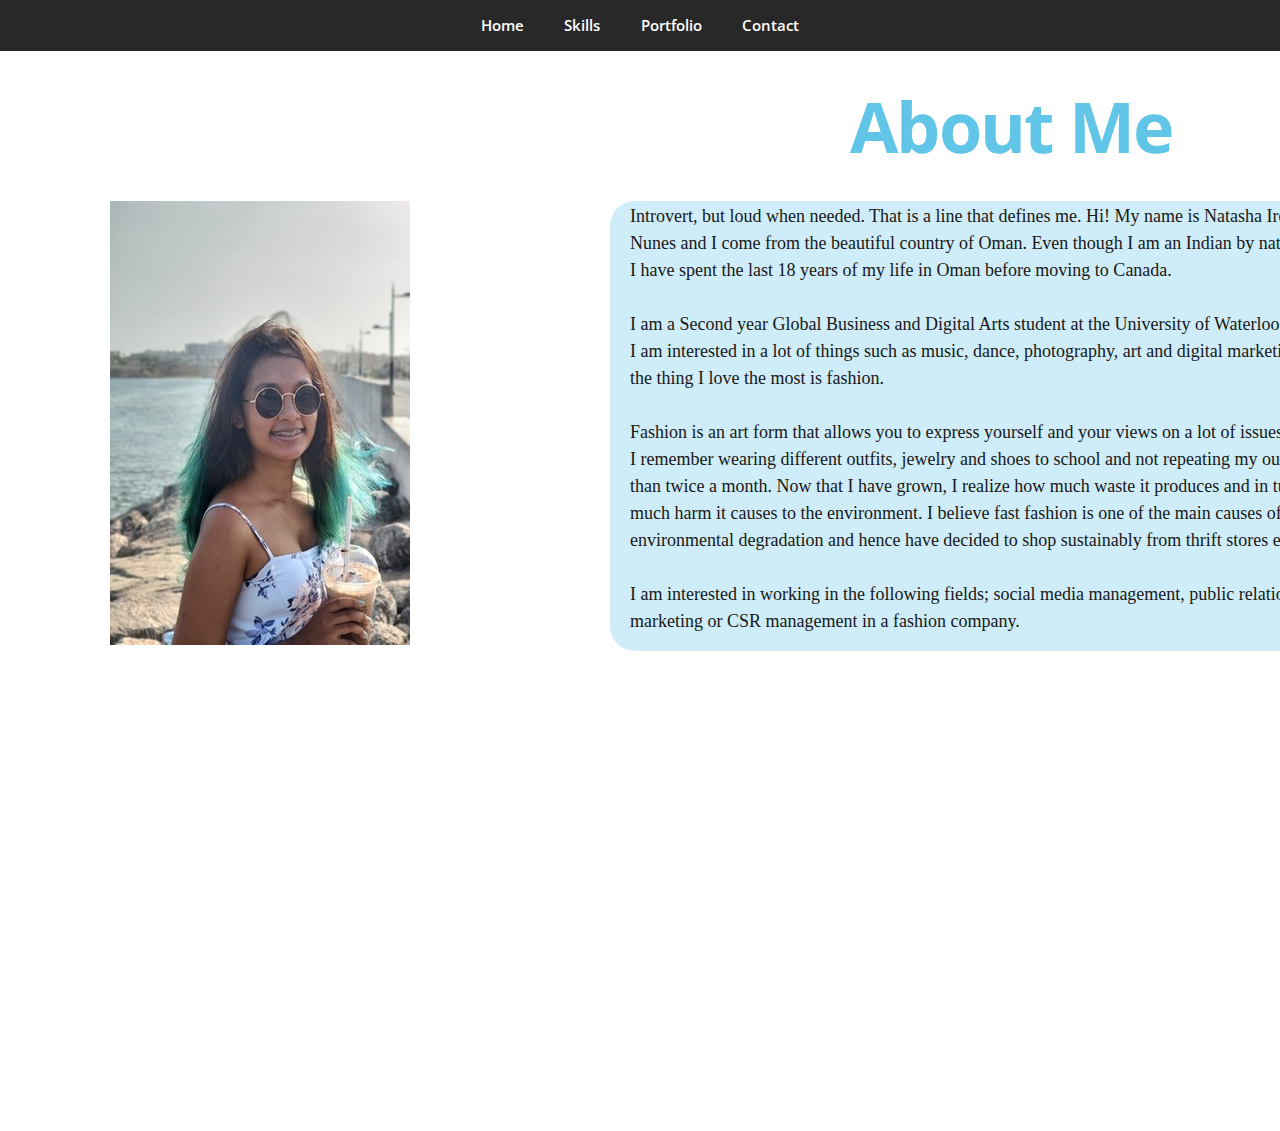
<file: about.html>
<!DOCTYPE HTML>
<html>
	<head>
		<title> ABOUT ME</title>
		<meta charset="utf-8" />
		<meta name="viewport" content="width=device-width, initial-scale=1, user-scalable=no" />
		<link rel="stylesheet" href="assets/css/main.css" />
	</head>
	<body class="is-preload">

		<!-- Nav -->
			<nav id="nav">
				<ul class="container">
					<li><a href="index.html">Home</a></li>
                    <li><a href="index.html#work">Skills</a></li>
					<li><a href="index.html#portfolio">Portfolio</a></li>
					<li><a href="index.html#contact">Contact</a></li>
				</ul>
			</nav>
        
        <!-- About me -->
        <section class="about" id="about">
            <div class="box1">
            </div>
            <div class="about-image">
                <img src="images/about me.jpg">
            </div>
            <div class="about-text">
                <h1>About Me</h1>
                <p>Introvert, but loud when needed. That is a line that defines me. 
                    Hi! My name is Natasha Irene <br> Nunes and I come from the beautiful country of Oman. 
                    Even though I am an Indian by nationality, <br> I have spent the last 18 years of my life in Oman before moving to Canada. </br>
                    <br>I am a Second year Global Business and Digital Arts student at the University of Waterloo.</br>
                    I am interested in a lot of things such as music, dance, photography, art and digital marketing but <br>
                    the thing I love the most is fashion. </br>
                    <br>Fashion is an art form that allows you to express yourself and your views on a lot of issues. </br>
                    I remember wearing different outfits, jewelry and shoes to school and not repeating my outfits more <br> than twice a month. Now that I have grown, 
                    I realize how much waste it produces and in turn how <br>much harm it causes to the environment. 
                    I believe fast fashion is one of the main causes of <br> environmental  degradation and hence have decided to shop sustainably from thrift stores etc. </br>
                    <br> I am interested in working in the following fields; social media management, public relations, digital <br> marketing or CSR management in a fashion company. </br>
                    </p>
            </div>
        </section>
        </body>
        </html>
</file>
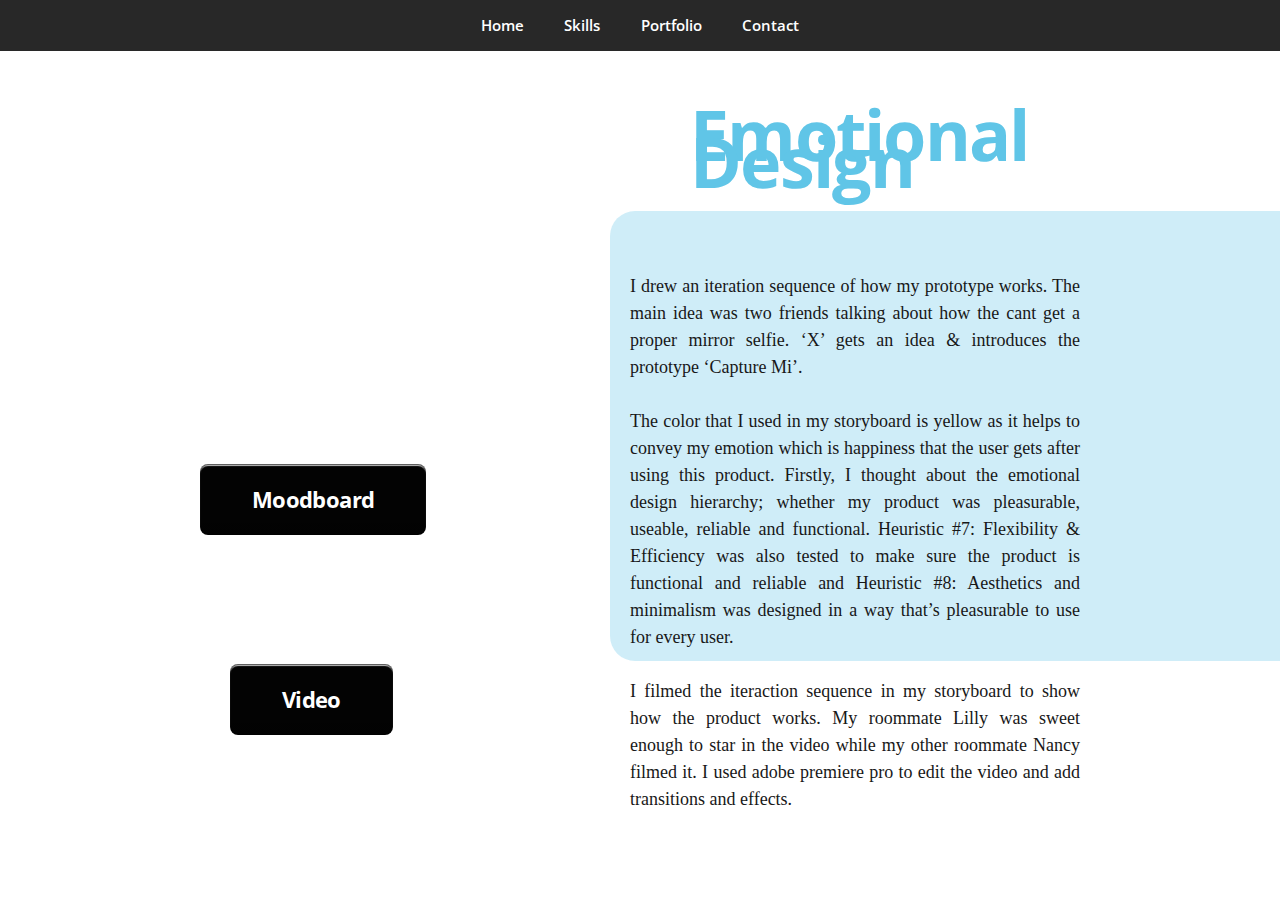
<file: emotional.html>
<!DOCTYPE HTML>
<html>
	<head>
		<title>EMOTIONAL DESIGN</title>
		<meta charset="utf-8" />
		<meta name="viewport" content="width=device-width, initial-scale=1, user-scalable=no" />
		<link rel="stylesheet" href="assets/css/main.css" />
	</head>
	<body class="is-preload">

		<!-- Nav -->
			<nav id="nav">
				<ul class="container">
					<li><a href="index.html">Home</a></li>
                    <li><a href="index.html#work">Skills</a></li>
					<li><a href="index.html#portfolio">Portfolio</a></li>
					<li><a href="index.html#contact">Contact</a></li>
				</ul>
			</nav>
			<!-- Project3 -->
			<section class="pro3" id="pro3">
				<div class="box5" id="">
				</div>
				<div class="pro3-text">
					<h1>Emotional Design</h1>
					<p> I drew an iteration sequence of how my prototype works. 
						The main idea was two friends talking about how the cant get a proper mirror selfie.
						‘X’ gets an idea & introduces the prototype ‘Capture Mi’. <br></br>
						The color that I used in my storyboard is yellow as it helps to convey my emotion which is happiness that the user gets after using this product.
						Firstly, I thought about the emotional design hierarchy; whether my product was pleasurable, useable, reliable and functional. Heuristic #7: Flexibility & Efficiency was also tested to make sure the product is functional and reliable and Heuristic #8: Aesthetics and minimalism was designed in a way that’s pleasurable to use for every user.<br></br>
						I filmed the iteraction sequence in my storyboard to show how the product works. My roommate Lilly was sweet enough to star in the video while my other roommate Nancy filmed it. I used adobe premiere pro to edit the video and add transitions and effects.
					</p>
				</div>
				<div class="moodboard3">
					<a href="https://drive.google.com/file/d/15bZtGPSD_4U-GrWsQkQldYpfPWrpKlWG/view?usp=sharing" target="_blank" class="button large scrolly"> Moodboard</a>
				</div>
				<div class="emodesign">
					<a href="https://drive.google.com/file/d/1Vj7OJ5veUVi6CIuK4McryILNNSL52U6C/view?usp=sharing" target="_blank" class="button large scrolly"> Video</a>
				</div>
			</section>
    </body>
    </html>
</file>
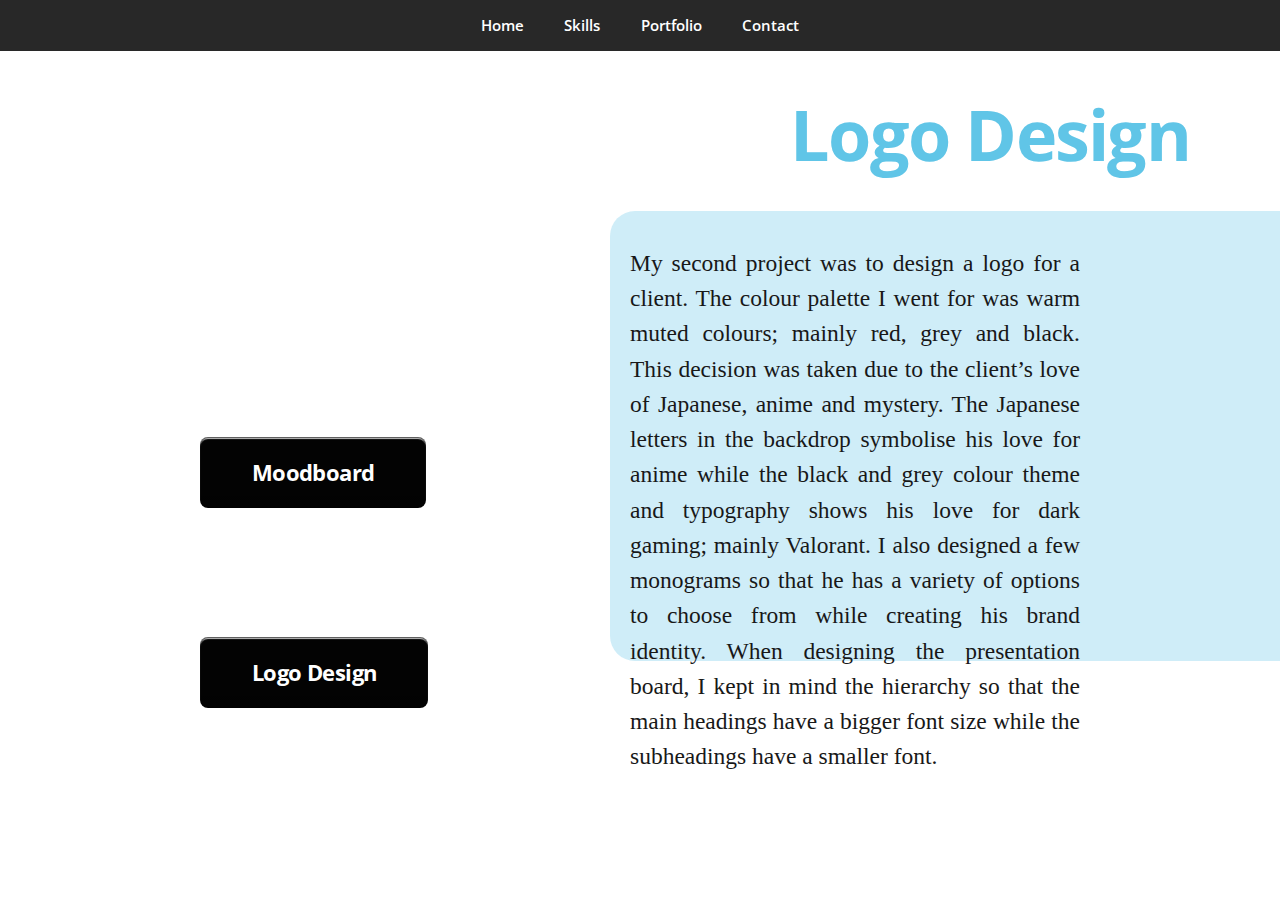
<file: logo.html>
<!DOCTYPE HTML>
<html>
	<head>
		<title>LOGO DESIGN</title>
		<meta charset="utf-8" />
		<meta name="viewport" content="width=device-width, initial-scale=1, user-scalable=no" />
		<link rel="stylesheet" href="assets/css/main.css" />
	</head>
	<body class="is-preload">

		<!-- Nav -->
			<nav id="nav">
				<ul class="container">
					<li><a href="index.html">Home</a></li>
                    <li><a href="index.html#work">Skills</a></li>
					<li><a href="index.html#portfolio">Portfolio</a></li>
					<li><a href="index.html#contact">Contact</a></li>
				</ul>
			</nav>
			<!-- Project2 -->
			<section class="pro2" id="pro2">
				<div class="box7" id="">
				</div>
				<div class="pro2-text">
					<h1>Logo Design</h1>
					<p> My second project was to design a logo for a client. 
						The colour palette I went for was warm muted colours; mainly red, grey and black. 
						This decision was taken due to the client’s love of Japanese, anime and mystery. 
						The Japanese letters in the backdrop symbolise his love for anime while the black and grey colour theme and typography shows his love for dark gaming; mainly Valorant.
						I also designed a few monograms so that he has a variety of options to choose from while creating his brand identity.
						When designing the presentation board, I kept in mind the hierarchy so that the main headings have a bigger font size while the subheadings have a smaller font.
					</p>
				</div>
				<div class="moodboard2">
					<a href="https://drive.google.com/file/d/1ARMjiIegFJZiSpWWRlSWRCTzwPkGQEBN/view?usp=sharing" target="_blank" class="button large scrolly"> Moodboard</a>
				</div>
				<div class="logodesign">
					<a href="https://drive.google.com/file/d/1pPI3tJobRxUKJvWvT_ncu_CqSLCETvj7/view?usp=sharing" target="_blank" class="button large scrolly"> Logo Design</a>
				</div>
			</section>
    </body>
    </html>
</file>
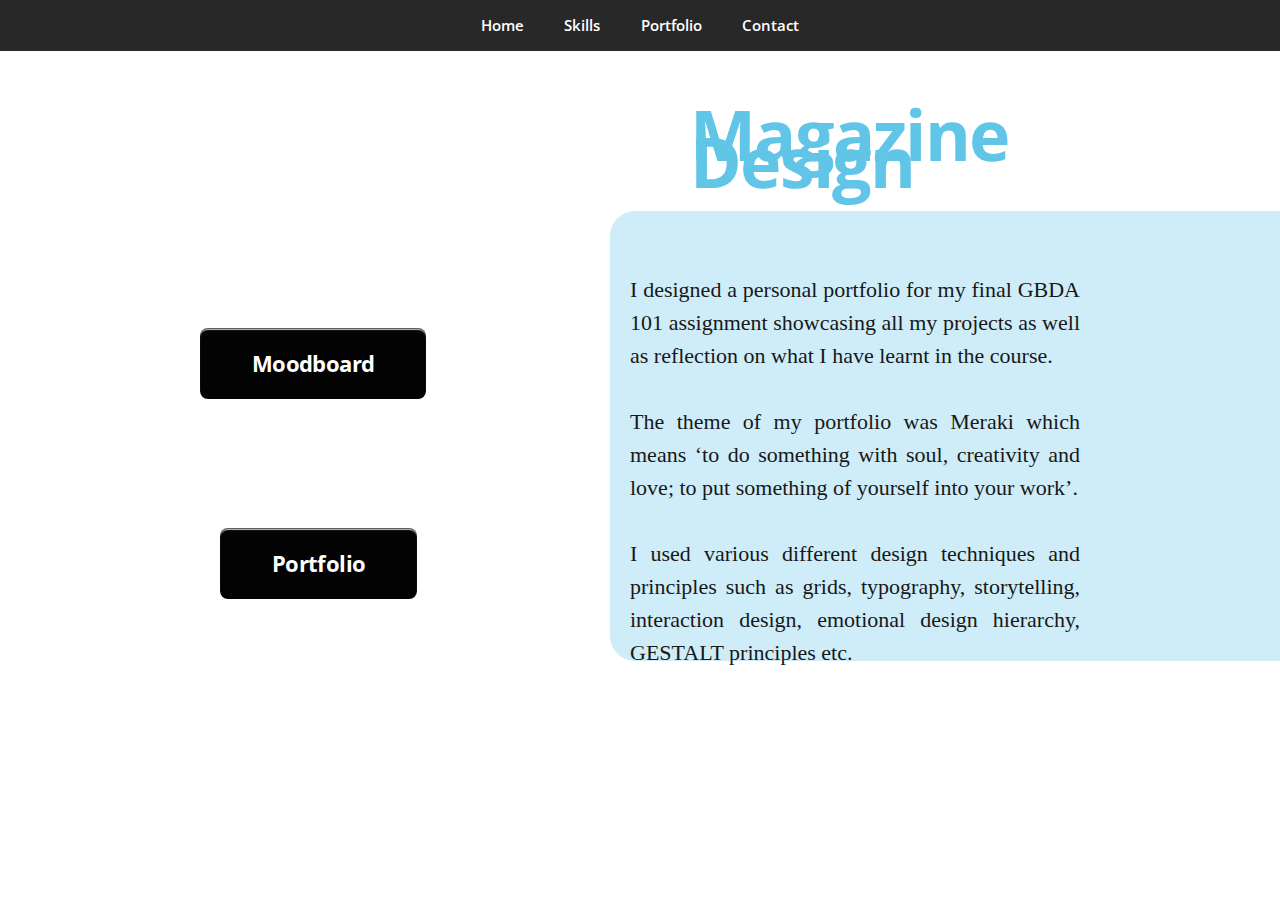
<file: magazine.html>
<!DOCTYPE HTML>
<html>
	<head>
		<title>PORTFOLIO MAGAZINE</title>
		<meta charset="utf-8" />
		<meta name="viewport" content="width=device-width, initial-scale=1, user-scalable=no" />
		<link rel="stylesheet" href="assets/css/main.css" />
	</head>
	<body class="is-preload">

		<!-- Nav -->
			<nav id="nav">
				<ul class="container">
					<li><a href="index.html">Home</a></li>
                    <li><a href="index.html#work">Skills</a></li>
					<li><a href="index.html#portfolio">Portfolio</a></li>
					<li><a href="index.html#contact">Contact</a></li>
				</ul>
			</nav>
			<!-- Project4 -->
			<section class="pro4" id="pro4">
				<div class="box8" id="">
				</div>
				<div class="pro4-text">
					<h1> Magazine Design</h1>
					<p> I designed a personal portfolio for my final GBDA 101 assignment showcasing all my projects as well as reflection on what I have learnt in the course.
						<br></br>The theme of my portfolio was Meraki which means ‘to do something with soul, creativity and love; to put something of yourself into your work’.
						<br></br>I used various different design techniques and principles such as grids, typography, storytelling, interaction design, emotional design hierarchy, GESTALT principles etc.	
					</p>
				</div>
				<div class="moodboard4">
					<a href="https://drive.google.com/file/d/1GkmdWm6Xp5YCD9_0N7ZnNej-kCocHHdU/view?usp=sharing" target="_blank" class="button large scrolly"> Moodboard</a>
				</div>
				<div class="mag">
					<a href="https://drive.google.com/file/d/1S8YzqSBNFKqy4nd1t5fwcSOH3p4EG7Ze/view?usp=sharing" target="_blank" class="button large scrolly">Portfolio</a>
				</div>
			</section>
    </body>
</html>
</file>
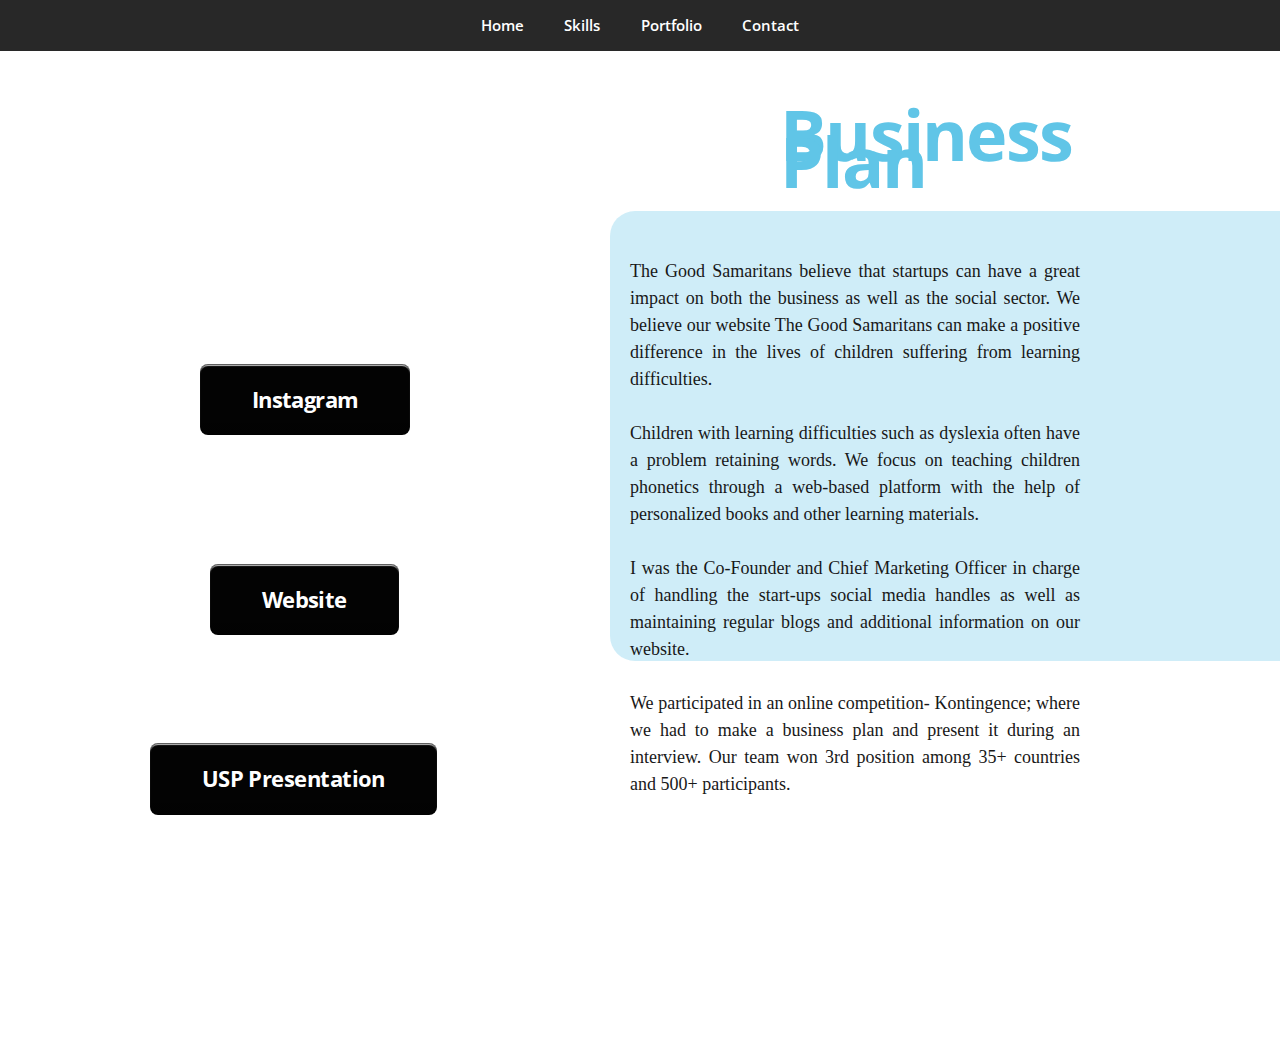
<file: plan.html>
<!DOCTYPE HTML>
<html>
	<head>
		<title>BUSINESS PLAN</title>
		<meta charset="utf-8" />
		<meta name="viewport" content="width=device-width, initial-scale=1, user-scalable=no" />
		<link rel="stylesheet" href="assets/css/main.css" />
	</head>
	<body class="is-preload">

		<!-- Nav -->
			<nav id="nav">
				<ul class="container">
					<li><a href="index.html">Home</a></li>
                    <li><a href="index.html#work">Skills</a></li>
					<li><a href="index.html#portfolio">Portfolio</a></li>
					<li><a href="index.html#contact">Contact</a></li>
				</ul>
			</nav>
			<!-- Project5 -->
			<section class="pro5" id="pro5">
				<div class="box9" id="">
				</div>
				<div class="pro5-text">
					<h1> Business Plan</h1>
					<p>The Good Samaritans believe that startups can have a great impact on both the business as well as the social sector. We believe our website The Good Samaritans can make a positive difference in the lives of children suffering from learning difficulties.<br></br>
						 Children with learning difficulties such as dyslexia often have a problem retaining words. We focus on teaching children phonetics through a web-based platform with the help of personalized books and other learning materials.<br></br>
						I was the Co-Founder and Chief Marketing Officer in charge of handling the start-ups social media handles as well as maintaining regular blogs and additional information on our website. <br></br>
						We participated in an online competition- Kontingence; where we had to make a business plan and present it during an interview. Our team won 3rd position among 35+ countries and 500+ participants.
					</p>
				</div>
				<div class="insta">
					<a href="https://instagram.com/_thegoodsamaritans_?igshid=YmMyMTA2M2Y=" target="_blank" class="button large scrolly"> Instagram</a>
				</div>
				<div class="wix">
					<a href="https://theegoodsamaritans.wixsite.com/mytgs" target="_blank" class="button large scrolly">Website</a>
				</div>
				<div class="usp">
					<a href="https://docs.google.com/presentation/d/1QiXbif_J8BQQcg--llf0Sf9pjDX5JzSQ/edit?usp=sharing&ouid=113895379632046399639&rtpof=true&sd=true" target="_blank" class="button large scrolly"> USP Presentation </a>
				</div>
			</section>
    </body>
</html>
</file>
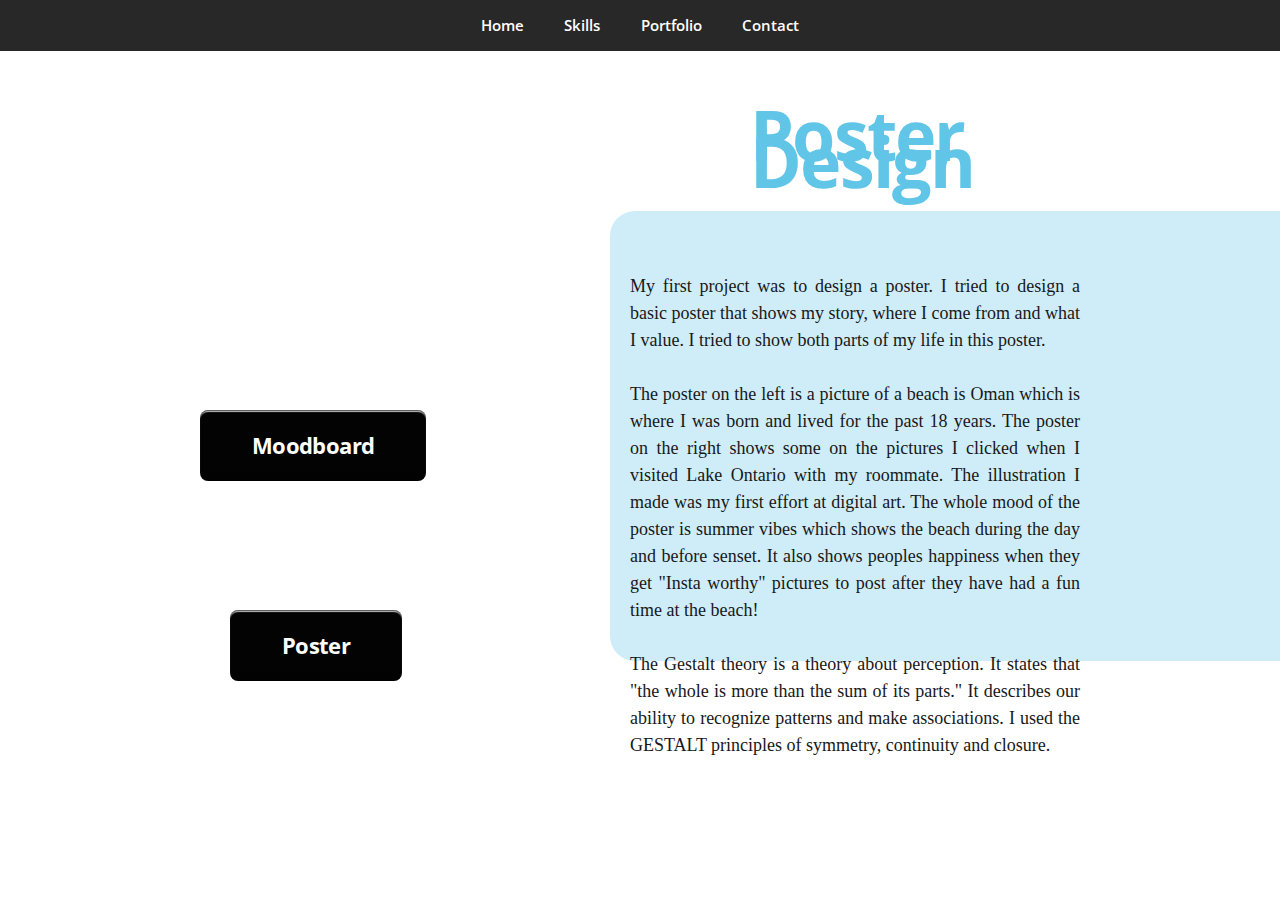
<file: poster.html>
<!DOCTYPE HTML>
<html>
	<head>
		<title>POSTER DESIGN</title>
		<meta charset="utf-8" />
		<meta name="viewport" content="width=device-width, initial-scale=1, user-scalable=no" />
		<link rel="stylesheet" href="assets/css/main.css" />
	</head>
	<body class="is-preload">

		<!-- Nav -->
			<nav id="nav">
				<ul class="container">
					<li><a href="index.html">Home</a></li>
                    <li><a href="index.html#work">Skills</a></li>
					<li><a href="index.html#portfolio">Portfolio</a></li>
					<li><a href="index.html#contact">Contact</a></li>
				</ul>
			</nav>
            <!-- Project1 -->
        <section class="pro1" id="pro1">
            <div class="box6" id="">
            </div>
            <div class="pro1-text">
                <h1>Poster Design</h1>
                <p> My first project was to design a poster. I tried to design a basic poster that shows my story,
                    where I come from and what I value. I tried to show both parts of my life in this poster. <br></br>
                    The poster on the left is a picture of a beach is Oman which is where I was born and lived for the past 18 years. 
                    The poster on the right shows some on the pictures I clicked when I visited Lake Ontario with my roommate.
                    The illustration I made was my first effort at digital art. 
                    The whole mood of the poster is summer vibes which shows the beach during the day and before senset. 
                    It also shows peoples happiness when they get "Insta worthy" pictures to post after they have had a fun time at the beach! <br></br>
                    The Gestalt theory is a theory about perception. It states that "the whole is more than the sum of its parts."
                    It describes our ability to recognize patterns and make associations. I used the
                    GESTALT principles of symmetry, continuity and closure.
                </p>
            </div>
            <div class="moodboard1">
                <a href="https://drive.google.com/file/d/15TbqRAgZpBWF_n6-PJEyt2Z_yE6TJ81D/view?usp=sharing" target="_blank" class="button large scrolly"> Moodboard</a>
            </div>
            <div class="posterdesign">
                <a href="https://drive.google.com/file/d/1M7kC1ffpNWmWUkSq2Dt8XcfcXmPkm4WU/view?usp=sharing" target="_blank" class="button large scrolly"> Poster</a>
            </div>
        </section>
    </body>
</html>
</file>
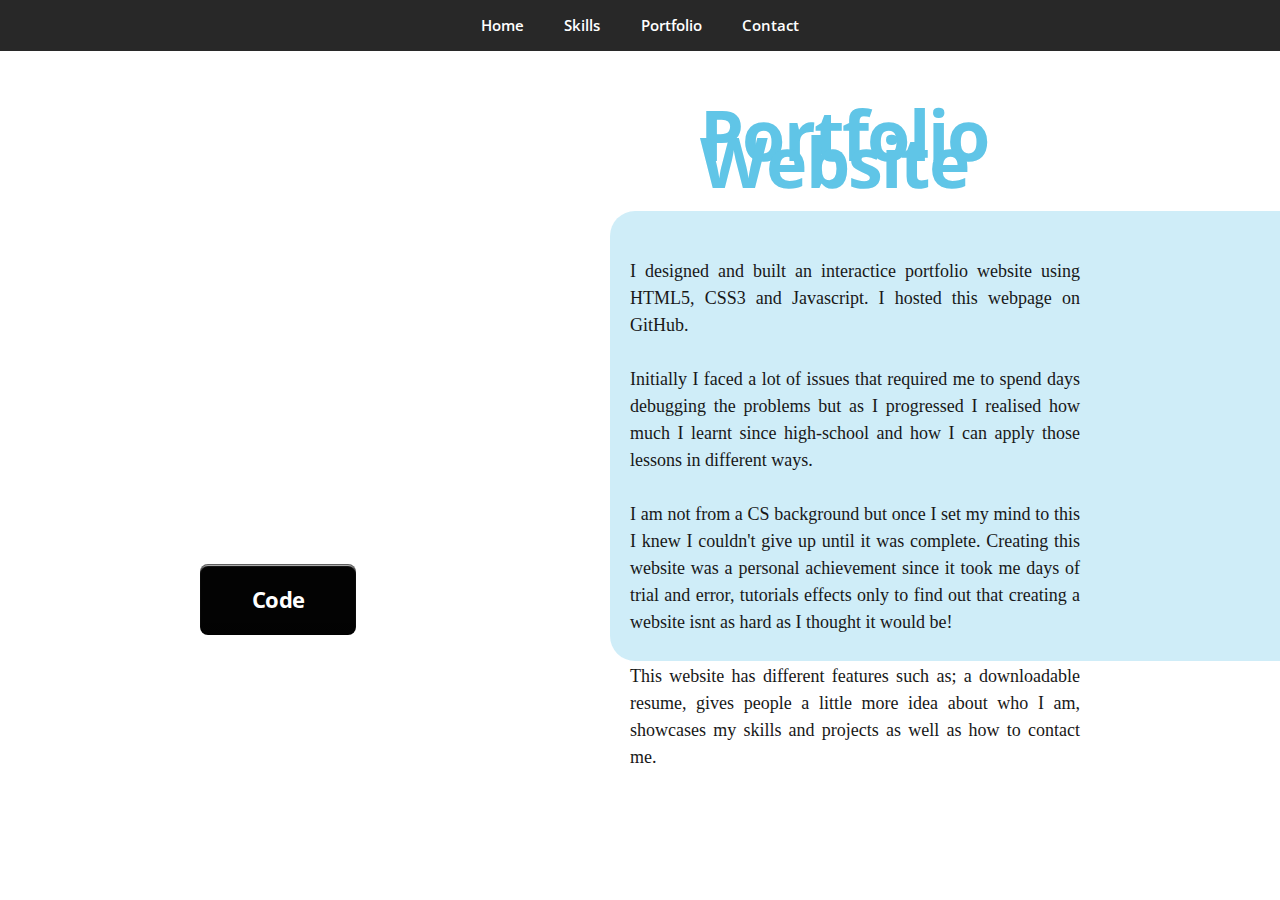
<file: web.html>
<!DOCTYPE HTML>
<html>
	<head>
		<title>PORTFOLIO WEBSITE</title>
		<meta charset="utf-8" />
		<meta name="viewport" content="width=device-width, initial-scale=1, user-scalable=no" />
		<link rel="stylesheet" href="assets/css/main.css" />
	</head>
	<body class="is-preload">

		<!-- Nav -->
			<nav id="nav">
				<ul class="container">
					<li><a href="index.html">Home</a></li>
                    <li><a href="index.html#work">Skills</a></li>
					<li><a href="index.html#portfolio">Portfolio</a></li>
					<li><a href="index.html#contact">Contact</a></li>
				</ul>
			</nav>
			<!-- Project4 -->
			<section class="pro6" id="pro6">
				<div class="box10" id="">
				</div>
				<div class="pro6-text">
					<h1> Portfolio Website</h1>
					<p> I designed and built an interactice portfolio website using HTML5, CSS3 and Javascript.
						I hosted this webpage on GitHub.	<br></br>
						Initially I faced a lot of issues that required me to spend days debugging the problems but as I progressed
						I realised how much I learnt since high-school and how I can apply those lessons in different ways.<br></br>
						I am not from a CS background but once I set my mind to this I knew I couldn't give up until it was complete.
						Creating this website was a personal achievement since it took me days of trial and error, tutorials effects
						only to find out that creating a website isnt as hard as I thought it would be!<br></br>
						This website has different features such as; a downloadable resume, gives people a little more idea about who I am, 
						showcases my skills and projects as well as how to contact me.<br></br>

					</p>
				</div>
				<div class="code">
					<a href="https://github.com/ninunes/portfolio-website" target="_blank" class="button large scrolly"> Code</a>
				</div>
			</section>
    </body>
</html>
</file>
<file: assets/css/main.css>
@import url("https://fonts.googleapis.com/css?family=Open+Sans:300,300italic,600,600italic,700");
@import url("fontawesome-all.min.css");

/*
	Miniport by HTML5 UP
	html5up.net | @ajlkn
	Free for personal and commercial use under the CCA 3.0 license (html5up.net/license)
*/

html, body, div, span, applet, object,
iframe, h1, h2, h3, h4, h5, h6, p, blockquote,
pre, a, abbr, acronym, address, big, cite,
code, del, dfn, em, img, ins, kbd, q, s, samp,
small, strike, strong, sub, sup, tt, var, b,
u, i, center, dl, dt, dd, ol, ul, li, fieldset,
form, label, legend, table, caption, tbody,
tfoot, thead, tr, th, td, article, aside,
canvas, details, embed, figure, figcaption,
footer, header, hgroup, menu, nav, output, ruby,
section, summary, time, mark, audio, video {
	margin: 0;
	padding: 0;
	border: 0;
	font-size: 100%;
	font: inherit;
	vertical-align: baseline;
}

article, aside, details, figcaption, figure,
footer, header, hgroup, menu, nav, section {
	display: block;

}

body {
	line-height: 1;
}

ol, ul {
	list-style: none;
}

blockquote, q {
	quotes: none;
}

	blockquote:before, blockquote:after, q:before, q:after {
		content: '';
		content: none;
	}

table {
	border-collapse: collapse;
	border-spacing: 0;
}

body {
	-webkit-text-size-adjust: none;
}

mark {
	background-color: transparent;
	color: inherit;
}

input::-moz-focus-inner {
	border: 0;
	padding: 0;
}

input, select, textarea {
	-moz-appearance: none;
	-webkit-appearance: none;
	-ms-appearance: none;
	appearance: none;
}

/* Basic */

	html {
		box-sizing: border-box;
	}

	*, *:before, *:after {
		box-sizing: inherit;
	}

	body {
		padding-top: 3.5em;
	}

		/*body.is-preload *, body.is-preload *:before, body.is-preload *:after {
			-moz-animation: none !important;
			-webkit-animation: none !important;
			-ms-animation: none !important;
			animation: none !important;
			-moz-transition: none !important;
			-webkit-transition: none !important;
			-ms-transition: none !important;
			transition: none !important;
		}*/

	body, input, textarea, select {
		font-family: 'Open Sans', sans-serif;
		line-height: 1.85em;
		color: #888;
		font-weight: 300;
		font-size: 13pt;
	}

	a {
		-moz-transition: color .2s ease-in-out;
		-webkit-transition: color .2s ease-in-out;
		-ms-transition: color .2s ease-in-out;
		transition: color .2s ease-in-out;
		color: rgb(96, 197, 231);
		text-decoration: underline;
	}

		a:hover {
			color: rgb(96, 197, 231) !important;
		}

		a img {
			border: 0;
		}

	b, strong {
		font-weight: 600;
		color: rgb(96, 197, 231);
	}

	i, em {
		font-style: italic;
	}

	sub {
		position: relative;
		top: 0.5em;
		font-size: 0.8em;
	}

	sup {
		position: relative;
		top: -0.5em;
		font-size: 0.8em;
	}

	blockquote {
		border-left: solid 0.75em rgb(255, 253, 253);
		padding: 1em 0 1em 1.5em;
		font-style: italic;
	}

	h1, h2, h3, h4, h5, h6 {
		color: #3e3e3e;
		margin: 0 0 0.75em 0;
	}

	h1 a, h2 a, h3 a, h4 a, h5 a, h6 a {
		text-decoration: none;
		color: inherit;
	}

	h2, h3, h4, h5, h6 {
		font-weight: 700;
	}

	h1 {
		font-size: 3.25em;
		letter-spacing: -0.025em;
		font-weight: 300;
	}

		h1 strong {
			font-weight: 700;
		}

	h2 {
		font-size: 2em;
		letter-spacing: -0.015em;
	}

	h3 {
		font-size: 1.5em;
		letter-spacing: -0.015em;
	}

	em, i {
		font-style: italic;
	}

	br.clear {
		clear: both;
	}

	hr {
		border: 0;
		border-top: solid 1px #444;
		border-top-color: rgba(0, 0, 0, 0.35);
		box-shadow: 0px 1px 0px 0px rgba(255, 255, 255, 0.1);
		height: 1px;
		margin: 3em 0;
	}

	p, ul, ol, dl, table {
		margin-bottom: 2em;
	}

	header {
		margin: 0 0 3em 0;
	}

		header > p {
			font-size: 1.25em;
			margin: 0;
		}

	footer {
		margin: 3em 0 0 0;
	}

		footer > p {
			font-size: 1.25em;
		}

/* Container */

	.container {
		margin: 0 auto;
		max-width: calc(100% - 50px);
		width: 1200px;
	}

	.container.medium {
			width: 900px;
		}

		@media screen and (max-width: 1680px) {

			.container {
				width: 1200px;
			}

				.container.medium {
					width: 900px;
				}

		}

		@media screen and (max-width: 1280px) {

			.container {
				width: 960px;
			}

				.container.medium {
					width: 720px;
				}

		}

		@media screen and (max-width: 980px) {

			.container {
				width: 100%;
			}

				.container.medium {
					width: 75%;
				}

		}

		@media screen and (max-width: 736px) {

			.container {
				width: 100%;
				max-width: calc(100% - 30px);
			}

				.container.medium {
					width: 100%;
				}

		}

/* Row */

	.row {
		display: flex;
		flex-wrap: wrap;
		box-sizing: border-box;
		align-items: stretch;
	}

		.row > * {
			box-sizing: border-box;
		}

		.row.gtr-uniform > * > :last-child {
			margin-bottom: 0;
		}

		.row.aln-left {
			justify-content: flex-start;
		}

		.row.aln-center {
			justify-content: center;
		}

		.row.aln-right {
			justify-content: flex-end;
		}

		.row.aln-top {
			align-items: flex-start;
		}

		.row.aln-middle {
			align-items: center;
		}

		.row.aln-bottom {
			align-items: flex-end;
		}

		.row > .imp {
			order: -1;
		}

		.row > .col-1 {
			width: 8.33333%;
		}

		.row > .off-1 {
			margin-left: 8.33333%;
		}

		.row > .col-2 {
			width: 16.66667%;
		}

		.row > .off-2 {
			margin-left: 16.66667%;
		}

		.row > .col-3 {
			width: 25%;
		}

		.row > .off-3 {
			margin-left: 25%;
		}

		.row > .col-4 {
			width: 33.33333%;
		}

		.row > .off-4 {
			margin-left: 33.33333%;
		}

		.row > .col-5 {
			width: 41.66667%;
		}

		.row > .off-5 {
			margin-left: 41.66667%;
		}

		.row > .col-6 {
			width: 50%;
		}

		.row > .off-6 {
			margin-left: 50%;
		}

		.row > .col-7 {
			width: 58.33333%;
		}

		.row > .off-7 {
			margin-left: 58.33333%;
		}

		.row > .col-8 {
			width: 66.66667%;
		}

		.row > .off-8 {
			margin-left: 66.66667%;
		}

		.row > .col-9 {
			width: 75%;
		}

		.row > .off-9 {
			margin-left: 75%;
		}

		.row > .col-10 {
			width: 83.33333%;
		}

		.row > .off-10 {
			margin-left: 83.33333%;
		}

		.row > .col-11 {
			width: 91.66667%;
		}

		.row > .off-11 {
			margin-left: 91.66667%;
		}

		.row > .col-12 {
			width: 100%;
		}

		.row > .off-12 {
			margin-left: 100%;
		}

		.row.gtr-0 {
			margin-top: 0px;
			margin-left: 0px;
		}

			.row.gtr-0 > * {
				padding: 0px 0 0 0px;
			}

			.row.gtr-0.gtr-uniform {
				margin-top: 0px;
			}

				.row.gtr-0.gtr-uniform > * {
					padding-top: 0px;
				}

		.row.gtr-25 {
			margin-top: -6.25px;
			margin-left: -6.25px;
		}

			.row.gtr-25 > * {
				padding: 6.25px 0 0 6.25px;
			}

			.row.gtr-25.gtr-uniform {
				margin-top: -6.25px;
			}

				.row.gtr-25.gtr-uniform > * {
					padding-top: 6.25px;
				}

		.row.gtr-50 {
			margin-top: -12.5px;
			margin-left: -12.5px;
		}

			.row.gtr-50 > * {
				padding: 12.5px 0 0 12.5px;
			}

			.row.gtr-50.gtr-uniform {
				margin-top: -12.5px;
			}

				.row.gtr-50.gtr-uniform > * {
					padding-top: 12.5px;
				}

		.row {
			margin-top: -25px;
			margin-left: -25px;
		}

			.row > * {
				padding: 25px 0 0 25px;
			}

			.row.gtr-uniform {
				margin-top: -25px;
			}

				.row.gtr-uniform > * {
					padding-top: 25px;
				}

		.row.gtr-150 {
			margin-top: -37.5px;
			margin-left: -37.5px;
		}

			.row.gtr-150 > * {
				padding: 37.5px 0 0 37.5px;
			}

			.row.gtr-150.gtr-uniform {
				margin-top: -37.5px;
			}

				.row.gtr-150.gtr-uniform > * {
					padding-top: 37.5px;
				}

		.row.gtr-200 {
			margin-top: -50px;
			margin-left: -50px;
		}

			.row.gtr-200 > * {
				padding: 50px 0 0 50px;
			}

			.row.gtr-200.gtr-uniform {
				margin-top: -50px;
			}

				.row.gtr-200.gtr-uniform > * {
					padding-top: 50px;
				}

		@media screen and (max-width: 1680px) {

			.row {
				display: flex;
				flex-wrap: wrap;
				box-sizing: border-box;
				align-items: stretch;
			}

				.row > * {
					box-sizing: border-box;
				}

				.row.gtr-uniform > * > :last-child {
					margin-bottom: 0;
				}

				.row.aln-left {
					justify-content: flex-start;
				}

				.row.aln-center {
					justify-content: center;
				}

				.row.aln-right {
					justify-content: flex-end;
				}

				.row.aln-top {
					align-items: flex-start;
				}

				.row.aln-middle {
					align-items: center;
				}

				.row.aln-bottom {
					align-items: flex-end;
				}

				.row > .imp-xlarge {
					order: -1;
				}

				.row > .col-1-xlarge {
					width: 8.33333%;
				}

				.row > .off-1-xlarge {
					margin-left: 8.33333%;
				}

				.row > .col-2-xlarge {
					width: 16.66667%;
				}

				.row > .off-2-xlarge {
					margin-left: 16.66667%;
				}

				.row > .col-3-xlarge {
					width: 25%;
				}

				.row > .off-3-xlarge {
					margin-left: 25%;
				}

				.row > .col-4-xlarge {
					width: 33.33333%;
				}

				.row > .off-4-xlarge {
					margin-left: 33.33333%;
				}

				.row > .col-5-xlarge {
					width: 41.66667%;
				}

				.row > .off-5-xlarge {
					margin-left: 41.66667%;
				}

				.row > .col-6-xlarge {
					width: 50%;
				}

				.row > .off-6-xlarge {
					margin-left: 50%;
				}

				.row > .col-7-xlarge {
					width: 58.33333%;
				}

				.row > .off-7-xlarge {
					margin-left: 58.33333%;
				}

				.row > .col-8-xlarge {
					width: 66.66667%;
				}

				.row > .off-8-xlarge {
					margin-left: 66.66667%;
				}

				.row > .col-9-xlarge {
					width: 75%;
				}

				.row > .off-9-xlarge {
					margin-left: 75%;
				}

				.row > .col-10-xlarge {
					width: 83.33333%;
				}

				.row > .off-10-xlarge {
					margin-left: 83.33333%;
				}

				.row > .col-11-xlarge {
					width: 91.66667%;
				}

				.row > .off-11-xlarge {
					margin-left: 91.66667%;
				}

				.row > .col-12-xlarge {
					width: 100%;
				}

				.row > .off-12-xlarge {
					margin-left: 100%;
				}

				.row.gtr-0 {
					margin-top: 0px;
					margin-left: 0px;
				}

					.row.gtr-0 > * {
						padding: 0px 0 0 0px;
					}

					.row.gtr-0.gtr-uniform {
						margin-top: 0px;
					}

						.row.gtr-0.gtr-uniform > * {
							padding-top: 0px;
						}

				.row.gtr-25 {
					margin-top: -6.25px;
					margin-left: -6.25px;
				}

					.row.gtr-25 > * {
						padding: 6.25px 0 0 6.25px;
					}

					.row.gtr-25.gtr-uniform {
						margin-top: -6.25px;
					}

						.row.gtr-25.gtr-uniform > * {
							padding-top: 6.25px;
						}

				.row.gtr-50 {
					margin-top: -12.5px;
					margin-left: -12.5px;
				}

					.row.gtr-50 > * {
						padding: 12.5px 0 0 12.5px;
					}

					.row.gtr-50.gtr-uniform {
						margin-top: -12.5px;
					}

						.row.gtr-50.gtr-uniform > * {
							padding-top: 12.5px;
						}

				.row {
					margin-top: -25px;
					margin-left: -25px;
				}

					.row > * {
						padding: 25px 0 0 25px;
					}

					.row.gtr-uniform {
						margin-top: -25px;
					}

						.row.gtr-uniform > * {
							padding-top: 25px;
						}

				.row.gtr-150 {
					margin-top: -37.5px;
					margin-left: -37.5px;
				}

					.row.gtr-150 > * {
						padding: 37.5px 0 0 37.5px;
					}

					.row.gtr-150.gtr-uniform {
						margin-top: -37.5px;
					}

						.row.gtr-150.gtr-uniform > * {
							padding-top: 37.5px;
						}

				.row.gtr-200 {
					margin-top: -50px;
					margin-left: -50px;
				}

					.row.gtr-200 > * {
						padding: 50px 0 0 50px;
					}

					.row.gtr-200.gtr-uniform {
						margin-top: -50px;
					}

						.row.gtr-200.gtr-uniform > * {
							padding-top: 50px;
						}

		}

		@media screen and (max-width: 1280px) {

			.row {
				display: flex;
				flex-wrap: wrap;
				box-sizing: border-box;
				align-items: stretch;
			}

				.row > * {
					box-sizing: border-box;
				}

				.row.gtr-uniform > * > :last-child {
					margin-bottom: 0;
				}

				.row.aln-left {
					justify-content: flex-start;
				}

				.row.aln-center {
					justify-content: center;
				}

				.row.aln-right {
					justify-content: flex-end;
				}

				.row.aln-top {
					align-items: flex-start;
				}

				.row.aln-middle {
					align-items: center;
				}

				.row.aln-bottom {
					align-items: flex-end;
				}

				.row > .imp-large {
					order: -1;
				}

				.row > .col-1-large {
					width: 8.33333%;
				}

				.row > .off-1-large {
					margin-left: 8.33333%;
				}

				.row > .col-2-large {
					width: 16.66667%;
				}

				.row > .off-2-large {
					margin-left: 16.66667%;
				}

				.row > .col-3-large {
					width: 25%;
				}

				.row > .off-3-large {
					margin-left: 25%;
				}

				.row > .col-4-large {
					width: 33.33333%;
				}

				.row > .off-4-large {
					margin-left: 33.33333%;
				}

				.row > .col-5-large {
					width: 41.66667%;
				}

				.row > .off-5-large {
					margin-left: 41.66667%;
				}

				.row > .col-6-large {
					width: 50%;
				}

				.row > .off-6-large {
					margin-left: 50%;
				}

				.row > .col-7-large {
					width: 58.33333%;
				}

				.row > .off-7-large {
					margin-left: 58.33333%;
				}

				.row > .col-8-large {
					width: 66.66667%;
				}

				.row > .off-8-large {
					margin-left: 66.66667%;
				}

				.row > .col-9-large {
					width: 75%;
				}

				.row > .off-9-large {
					margin-left: 75%;
				}

				.row > .col-10-large {
					width: 83.33333%;
				}

				.row > .off-10-large {
					margin-left: 83.33333%;
				}

				.row > .col-11-large {
					width: 91.66667%;
				}

				.row > .off-11-large {
					margin-left: 91.66667%;
				}

				.row > .col-12-large {
					width: 100%;
				}

				.row > .off-12-large {
					margin-left: 100%;
				}

				.row.gtr-0 {
					margin-top: 0px;
					margin-left: 0px;
				}

					.row.gtr-0 > * {
						padding: 0px 0 0 0px;
					}

					.row.gtr-0.gtr-uniform {
						margin-top: 0px;
					}

						.row.gtr-0.gtr-uniform > * {
							padding-top: 0px;
						}

				.row.gtr-25 {
					margin-top: -6.25px;
					margin-left: -6.25px;
				}

					.row.gtr-25 > * {
						padding: 6.25px 0 0 6.25px;
					}

					.row.gtr-25.gtr-uniform {
						margin-top: -6.25px;
					}

						.row.gtr-25.gtr-uniform > * {
							padding-top: 6.25px;
						}

				.row.gtr-50 {
					margin-top: -12.5px;
					margin-left: -12.5px;
				}

					.row.gtr-50 > * {
						padding: 12.5px 0 0 12.5px;
					}

					.row.gtr-50.gtr-uniform {
						margin-top: -12.5px;
					}

						.row.gtr-50.gtr-uniform > * {
							padding-top: 12.5px;
						}

				.row {
					margin-top: -25px;
					margin-left: -25px;
				}

					.row > * {
						padding: 25px 0 0 25px;
					}

					.row.gtr-uniform {
						margin-top: -25px;
					}

						.row.gtr-uniform > * {
							padding-top: 25px;
						}

				.row.gtr-150 {
					margin-top: -37.5px;
					margin-left: -37.5px;
				}

					.row.gtr-150 > * {
						padding: 37.5px 0 0 37.5px;
					}

					.row.gtr-150.gtr-uniform {
						margin-top: -37.5px;
					}

						.row.gtr-150.gtr-uniform > * {
							padding-top: 37.5px;
						}

				.row.gtr-200 {
					margin-top: -50px;
					margin-left: -50px;
				}

					.row.gtr-200 > * {
						padding: 50px 0 0 50px;
					}

					.row.gtr-200.gtr-uniform {
						margin-top: -50px;
					}

						.row.gtr-200.gtr-uniform > * {
							padding-top: 50px;
						}

		}

		@media screen and (max-width: 980px) {

			.row {
				display: flex;
				flex-wrap: wrap;
				box-sizing: border-box;
				align-items: stretch;
			}

				.row > * {
					box-sizing: border-box;
				}

				.row.gtr-uniform > * > :last-child {
					margin-bottom: 0;
				}

				.row.aln-left {
					justify-content: flex-start;
				}

				.row.aln-center {
					justify-content: center;
				}

				.row.aln-right {
					justify-content: flex-end;
				}

				.row.aln-top {
					align-items: flex-start;
				}

				.row.aln-middle {
					align-items: center;
				}

				.row.aln-bottom {
					align-items: flex-end;
				}

				.row > .imp-medium {
					order: -1;
				}

				.row > .col-1-medium {
					width: 8.33333%;
				}

				.row > .off-1-medium {
					margin-left: 8.33333%;
				}

				.row > .col-2-medium {
					width: 16.66667%;
				}

				.row > .off-2-medium {
					margin-left: 16.66667%;
				}

				.row > .col-3-medium {
					width: 25%;
				}

				.row > .off-3-medium {
					margin-left: 25%;
				}

				.row > .col-4-medium {
					width: 33.33333%;
				}

				.row > .off-4-medium {
					margin-left: 33.33333%;
				}

				.row > .col-5-medium {
					width: 41.66667%;
				}

				.row > .off-5-medium {
					margin-left: 41.66667%;
				}

				.row > .col-6-medium {
					width: 50%;
				}

				.row > .off-6-medium {
					margin-left: 50%;
				}

				.row > .col-7-medium {
					width: 58.33333%;
				}

				.row > .off-7-medium {
					margin-left: 58.33333%;
				}

				.row > .col-8-medium {
					width: 66.66667%;
				}

				.row > .off-8-medium {
					margin-left: 66.66667%;
				}

				.row > .col-9-medium {
					width: 75%;
				}

				.row > .off-9-medium {
					margin-left: 75%;
				}

				.row > .col-10-medium {
					width: 83.33333%;
				}

				.row > .off-10-medium {
					margin-left: 83.33333%;
				}

				.row > .col-11-medium {
					width: 91.66667%;
				}

				.row > .off-11-medium {
					margin-left: 91.66667%;
				}

				.row > .col-12-medium {
					width: 100%;
				}

				.row > .off-12-medium {
					margin-left: 100%;
				}

				.row.gtr-0 {
					margin-top: 0px;
					margin-left: 0px;
				}

					.row.gtr-0 > * {
						padding: 0px 0 0 0px;
					}

					.row.gtr-0.gtr-uniform {
						margin-top: 0px;
					}

						.row.gtr-0.gtr-uniform > * {
							padding-top: 0px;
						}

				.row.gtr-25 {
					margin-top: -6.25px;
					margin-left: -6.25px;
				}

					.row.gtr-25 > * {
						padding: 6.25px 0 0 6.25px;
					}

					.row.gtr-25.gtr-uniform {
						margin-top: -6.25px;
					}

						.row.gtr-25.gtr-uniform > * {
							padding-top: 6.25px;
						}

				.row.gtr-50 {
					margin-top: -12.5px;
					margin-left: -12.5px;
				}

					.row.gtr-50 > * {
						padding: 12.5px 0 0 12.5px;
					}

					.row.gtr-50.gtr-uniform {
						margin-top: -12.5px;
					}

						.row.gtr-50.gtr-uniform > * {
							padding-top: 12.5px;
						}

				.row {
					margin-top: -25px;
					margin-left: -25px;
				}

					.row > * {
						padding: 25px 0 0 25px;
					}

					.row.gtr-uniform {
						margin-top: -25px;
					}

						.row.gtr-uniform > * {
							padding-top: 25px;
						}

				.row.gtr-150 {
					margin-top: -37.5px;
					margin-left: -37.5px;
				}

					.row.gtr-150 > * {
						padding: 37.5px 0 0 37.5px;
					}

					.row.gtr-150.gtr-uniform {
						margin-top: -37.5px;
					}

						.row.gtr-150.gtr-uniform > * {
							padding-top: 37.5px;
						}

				.row.gtr-200 {
					margin-top: -50px;
					margin-left: -50px;
				}

					.row.gtr-200 > * {
						padding: 50px 0 0 50px;
					}

					.row.gtr-200.gtr-uniform {
						margin-top: -50px;
					}

						.row.gtr-200.gtr-uniform > * {
							padding-top: 50px;
						}

		}

		@media screen and (max-width: 736px) {

			.row {
				display: flex;
				flex-wrap: wrap;
				box-sizing: border-box;
				align-items: stretch;
			}

				.row > * {
					box-sizing: border-box;
				}

				.row.gtr-uniform > * > :last-child {
					margin-bottom: 0;
				}

				.row.aln-left {
					justify-content: flex-start;
				}

				.row.aln-center {
					justify-content: center;
				}

				.row.aln-right {
					justify-content: flex-end;
				}

				.row.aln-top {
					align-items: flex-start;
				}

				.row.aln-middle {
					align-items: center;
				}

				.row.aln-bottom {
					align-items: flex-end;
				}

				.row > .imp-small {
					order: -1;
				}

				.row > .col-1-small {
					width: 8.33333%;
				}

				.row > .off-1-small {
					margin-left: 8.33333%;
				}

				.row > .col-2-small {
					width: 16.66667%;
				}

				.row > .off-2-small {
					margin-left: 16.66667%;
				}

				.row > .col-3-small {
					width: 25%;
				}

				.row > .off-3-small {
					margin-left: 25%;
				}

				.row > .col-4-small {
					width: 33.33333%;
				}

				.row > .off-4-small {
					margin-left: 33.33333%;
				}

				.row > .col-5-small {
					width: 41.66667%;
				}

				.row > .off-5-small {
					margin-left: 41.66667%;
				}

				.row > .col-6-small {
					width: 50%;
				}

				.row > .off-6-small {
					margin-left: 50%;
				}

				.row > .col-7-small {
					width: 58.33333%;
				}

				.row > .off-7-small {
					margin-left: 58.33333%;
				}

				.row > .col-8-small {
					width: 66.66667%;
				}

				.row > .off-8-small {
					margin-left: 66.66667%;
				}

				.row > .col-9-small {
					width: 75%;
				}

				.row > .off-9-small {
					margin-left: 75%;
				}

				.row > .col-10-small {
					width: 83.33333%;
				}

				.row > .off-10-small {
					margin-left: 83.33333%;
				}

				.row > .col-11-small {
					width: 91.66667%;
				}

				.row > .off-11-small {
					margin-left: 91.66667%;
				}

				.row > .col-12-small {
					width: 100%;
				}

				.row > .off-12-small {
					margin-left: 100%;
				}

				.row.gtr-0 {
					margin-top: 0px;
					margin-left: 0px;
				}

					.row.gtr-0 > * {
						padding: 0px 0 0 0px;
					}

					.row.gtr-0.gtr-uniform {
						margin-top: 0px;
					}

						.row.gtr-0.gtr-uniform > * {
							padding-top: 0px;
						}

				.row.gtr-25 {
					margin-top: -3.75px;
					margin-left: -3.75px;
				}

					.row.gtr-25 > * {
						padding: 3.75px 0 0 3.75px;
					}

					.row.gtr-25.gtr-uniform {
						margin-top: -3.75px;
					}

						.row.gtr-25.gtr-uniform > * {
							padding-top: 3.75px;
						}

				.row.gtr-50 {
					margin-top: -7.5px;
					margin-left: -7.5px;
				}

					.row.gtr-50 > * {
						padding: 7.5px 0 0 7.5px;
					}

					.row.gtr-50.gtr-uniform {
						margin-top: -7.5px;
					}

						.row.gtr-50.gtr-uniform > * {
							padding-top: 7.5px;
						}

				.row {
					margin-top: -15px;
					margin-left: -15px;
				}

					.row > * {
						padding: 15px 0 0 15px;
					}

					.row.gtr-uniform {
						margin-top: -15px;
					}

						.row.gtr-uniform > * {
							padding-top: 15px;
						}

				.row.gtr-150 {
					margin-top: -22.5px;
					margin-left: -22.5px;
				}

					.row.gtr-150 > * {
						padding: 22.5px 0 0 22.5px;
					}

					.row.gtr-150.gtr-uniform {
						margin-top: -22.5px;
					}

						.row.gtr-150.gtr-uniform > * {
							padding-top: 22.5px;
						}

				.row.gtr-200 {
					margin-top: -30px;
					margin-left: -30px;
				}

					.row.gtr-200 > * {
						padding: 30px 0 0 30px;
					}

					.row.gtr-200.gtr-uniform {
						margin-top: -30px;
					}

						.row.gtr-200.gtr-uniform > * {
							padding-top: 30px;
						}

		}

/* Form */

	form label {
		color: #3e3e3e;
		font-weight: 700;
		display: block;
		margin: 0 0 0.5em 0;
	}

	form input[type=text],
	form input[type=email],
	form input[type=password],
	form select,
	form textarea {
		-moz-transition: background .2s ease-in-out, box-shadow .2s ease-in-out;
		-webkit-transition: background .2s ease-in-out, box-shadow .2s ease-in-out;
		-ms-transition: background .2s ease-in-out, box-shadow .2s ease-in-out;
		transition: background .2s ease-in-out, box-shadow .2s ease-in-out;
		-webkit-appearance: none;
		display: block;
		border: 0;
		padding: 0.75em;
		font-size: 1em;
		border-radius: 8px;
		border: solid 1px #ddd;
		background: #fff;
		color: #bbb;
		box-shadow: inset 0px 2px 3px 1px rgba(0, 0, 0, 0.05), 0px 1px 0px 0px rgba(255, 255, 255, 0.025);
		width: 100%;
	}

		form input[type=text]:focus,
		form input[type=email]:focus,
		form input[type=password]:focus,
		form select:focus,
		form textarea:focus {
			background: #ffffff;
			box-shadow: inset 0px 2px 5px 0px rgba(0, 0, 0, 0.05), 0px 1px 0px 0px rgba(255, 255, 255, 0.025), inset 0px 0px 2px 1px #43bff0;
		}

	form textarea {
		height: 15em;
	}

	form .actions:last-child {
		margin-bottom: 0;
	}

	form ::-webkit-input-placeholder {
		color: #555 !important;
	}

	form :-moz-placeholder {
		color: #555 !important;
	}

	form ::-moz-placeholder {
		color: #555 !important;
	}

	form :-ms-input-placeholder {
		color: #555 !important;
	}

	form ::-moz-focus-inner {
		border: 0;
	}

/* Tables */

	table {
		width: 100%;
	}

		table.default {
			width: 100%;
		}

			table.default tr {
				border-top: solid 1px #eee;
			}

				table.default tr:first-child {
					border-top: 0;
				}

			table.default td {
				padding: 0.5em 1em 0.5em 1em;
			}

			table.default th {
				text-align: left;
				padding: 0.5em 1em 0.5em 1em;
				font-weight: 600;
				margin: 0 0 1em 0;
			}

			table.default thead {
				background: #4f4f4f;
				color: #fff;
			}

/* Section/Article */

	section, article {
		margin-bottom: 3em;
	}

	section > :last-child,
	article > :last-child,
	section:last-child,
	article:last-child {
		margin-bottom: 0;
	}

/* Image */

	.image {
		display: inline-block;
		position: relative;
	}

		.image img {
			display: block;
			width: 100%;
		}

		.image.fit {
			display: block;
			width: 100%;
		}

		.image.featured {
			display: block;
			width: 100%;
			margin: 0 0 2em 0;
		}

		.image.left {
			float: left;
			margin: 0 2em 2em 0;
		}

		.image.centered {
			display: block;
			margin: 0 0 2em 0;
		}

			.image.centered img {
				margin: 0 auto;
				width: auto;
			}

/* Button */

	input[type="button"],
	input[type="submit"],
	input[type="reset"],
	button,
	.button {
		background-image: url("images/bg.png"), -moz-linear-gradient(top, rgba(0, 0, 0, 0), rgba(0, 0, 0, 0.2));
		background-image: url("images/bg.png"), -webkit-linear-gradient(top, rgba(0, 0, 0, 0), rgba(0, 0, 0, 0.2));
		background-image: url("images/bg.png"), -ms-linear-gradient(top, rgba(0, 0, 0, 0), rgba(0, 0, 0, 0.2));
		background-image: url("images/bg.png"), linear-gradient(top, rgba(0, 0, 0, 0), rgba(0, 0, 0, 0.2));
		-moz-transition: background-color .2s ease-in-out;
		-webkit-transition: background-color .2s ease-in-out;
		-ms-transition: background-color .2s ease-in-out;
		transition: background-color .2s ease-in-out;
		-webkit-appearance: none;
		position: relative;
		display: inline-block;
		color: rgb(255, 255, 255) !important;
		text-decoration: none;
		font-weight: 700;
		border: 0;
		outline: 0;
		cursor: pointer;
		border-radius: 8px;
		text-shadow: -1px -1px 0.5px rgba(0, 0, 0, 0.5);
		overflow: hidden;
		box-shadow: inset 0px 0px 0px 1px rgba(0, 0, 0, 0.5), inset 0px 2px 1px 0px rgba(255, 255, 255, 0.75);
		background-color: rgb(3, 3, 3);
		padding: 1em 2.35em 1em 2.35em;
		font-size: 1.1em;
		max-width: 24em;
	}

		input[type="button"]:hover,
		input[type="submit"]:hover,
		input[type="reset"]:hover,
		button:hover,
		.button:hover {
			background-color: rgb(72, 203, 247);
			color: #ffffff !important;
		}

		input[type="button"]:active,
		input[type="submit"]:active,
		input[type="reset"]:active,
		button:active,
		.button:active {
			background-color: rgb(72, 203, 247);
			top: 1px;
		}

		input[type="button"].large,
		input[type="submit"].large,
		input[type="reset"].large,
		button.large,
		.button.large {
			font-size: 1.5em;
			letter-spacing: -0.025em;
		}

		input[type="button"].alt,
		input[type="submit"].alt,
		input[type="reset"].alt,
		button.alt,
		.button.alt {
			background-color: #444;
			box-shadow: inset 0px 0px 0px 1px #242424, inset 0px 2px 1px 0px rgba(255, 255, 255, 0.2);
		}

			input[type="button"].alt:hover,
			input[type="submit"].alt:hover,
			input[type="reset"].alt:hover,
			button.alt:hover,
			.button.alt:hover {
				background-color: #4f4f4f;
				color: rgb(255, 255, 255) !important;
			}

			input[type="button"].alt:active,
			input[type="submit"].alt:active,
			input[type="reset"].alt:active,
			button.alt:active,
			.button.alt:active {
				background-color: #3f3f3f;
			}

/* List */

	ul {
		list-style: disc;
		padding-left: 1em;
	}

		ul li {
			padding-left: 0.5em;
		}

	ol {
		list-style: decimal;
		padding-left: 1.25em;
	}

		ol li {
			padding-left: 0.25em;
		}

/* Social */

	ul.social {
		cursor: default;
		margin: 0;
		list-style: none;
		padding-left: 0;
	}

		ul.social li {
			position: relative;
			display: inline-block;
			margin: 0.25em;
			top: 0;
			padding-left: 0;
		}

			ul.social li a {
				-moz-transition: top .2s ease-in-out;
				-webkit-transition: top .2s ease-in-out;
				-ms-transition: top .2s ease-in-out;
				transition: top .2s ease-in-out;
				display: block;
				width: 48px;
				height: 48px;
				border-radius: 6px;
				top: 0;
				position: relative;
			}

				ul.social li a:before {
					background-image: url("images/bg.png"), -moz-linear-gradient(top, rgba(0, 0, 0, 0), rgba(0, 0, 0, 0.2));
					background-image: url("images/bg.png"), -webkit-linear-gradient(top, rgba(0, 0, 0, 0), rgba(0, 0, 0, 0.2));
					background-image: url("images/bg.png"), -ms-linear-gradient(top, rgba(0, 0, 0, 0), rgba(0, 0, 0, 0.2));
					background-image: url("images/bg.png"), linear-gradient(top, rgba(0, 0, 0, 0), rgba(0, 0, 0, 0.2));
					-moz-transition: background-color .2s ease-in-out;
					-webkit-transition: background-color .2s ease-in-out;
					-ms-transition: background-color .2s ease-in-out;
					transition: background-color .2s ease-in-out;
					background-color: #444;
					border-radius: 6px;
					box-shadow: inset 0px 0px 0px 1px #282828, inset 0px 2px 1px 0px rgba(255, 255, 255, 0.1);
					color: #2E2E2E !important;
					display: block;
					font-size: 26px;
					height: 48px;
					line-height: 48px;
					text-align: center;
					outline: 0;
					overflow: hidden;
					text-shadow: 1px 1px 0px rgba(255, 255, 255, 0.1);
					width: 48px;
				}

				ul.social li a.fa-twitter {
					background-color: #2DAAE4;
				}

				ul.social li a.fa-facebook-f {
					background-color: #3C5A98;
				}

				ul.social li a.fa-dribbble {
					background-color: #C4376B;
				}

				ul.social li a.fa-linkedin-in {
					background-color: #006599;
				}

				ul.social li a.fa-tumblr {
					background-color: #51718A;
				}

				ul.social li a.fa-google-plus {
					background-color: #DA2713;
				}

				ul.social li a.fa-github {
					background-color: #FAFAFA;
				}

				ul.social li a.fa-rss {
					background-color: #F2600B;
				}

				ul.social li a.fa-soundcloud {
					background-color: #E0D7C8;
				}

				ul.social li a.fa-envelope {
					background-color: #39A3D4;
				}

				ul.social li a.fa-skype {
					background-color: #10BEF1;
				}

				ul.social li a.fa-instagram {
					background-color: #e281de;
				}

				ul.social li a.fa-phone {
					background-color: #BF2E25;
				}

				ul.social li a.fa-blogger {
					background-color: #FF6501;
				}

				ul.social li a.fa-flickr {
					background-color: #0062DB;
				}

				ul.social li a.fa-vimeo {
					background-color: #4C8AB0;
				}

				ul.social li a:hover {
					top: -5px;
				}

					ul.social li a:hover:before {
						background-color: transparent;
					}

/* Actions */

	ul.actions {
		list-style: none;
		padding-left: 0;
	}

		ul.actions li {
			display: inline-block;
			margin: 0 0 0 1em;
			padding-left: 0;
		}

			ul.actions li:first-child {
				margin-left: 0;
			}

/* Box */

	.box {
		background: #ffffff;
		box-shadow: inset 0px 0px 0px 1px rgba(0, 0, 0, 0.15), 0px 2px 3px 0px rgba(0, 0, 0, 0.1);
		text-align: center;
		padding: 2em;
	}

		.box.style1 {
			padding: 3em 2em 3.5em 2em;
			position: relative; top: 0px;
		}

			.box.style1 h3 {
				margin-bottom: 0.5em;
			}
			.box.style1 .program{
				position: relative; top: 0px
			}
			.box.style1 .adobe{
				position: relative; top: 0px
			}
			.box.style1 .office{
				position: relative; top: -10px
			}

		.box.style2 h3 {
			margin-bottom: 0.25em;
		}

		.box.style2 .image {
			position: relative;
			left: 2em;
			top: 2em;
			margin: -4em 0 4em -4em;
			width: auto;
		}

/* Icons */

	.icon {
		text-decoration: none;
		text-decoration: none;
	}

		.icon:before {
			-moz-osx-font-smoothing: grayscale;
			-webkit-font-smoothing: antialiased;
			display: inline-block;
			font-style: normal;
			font-variant: normal;
			text-rendering: auto;
			line-height: 1;
			text-transform: none !important;
			font-family: 'Font Awesome 5 Free';
			font-weight: 400;
		}

		.icon:before {
			font-size: 1.25em;
		}

		.icon > .label {
			display: none;
		}

		.icon.solid:before {
			font-weight: 900;
		}

		.icon.brands:before {
			font-family: 'Font Awesome 5 Brands';
		}

		.icon.featured {
			color: #EA8A95;
			display: block;
			margin: 0 0 1.5em 0;
			cursor: default;
		}

			.icon.featured:before {
				font-size: 6em;
			}

/* Wrappers */

	.wrapper {
		box-shadow: inset 0px 1px 0px 0px rgba(0, 0, 0, 0.05), inset 0px 2px 3px 0px rgba(0, 0, 0, 0.1);
		padding: 2em 0 2em 0;
		text-align: center;
	}

		.wrapper.style1 {
			background-image: none;
			background-color: #fff;
		}

		.wrapper.style2 {
			background-color: #ffffff;
			text-shadow: 1px 1px 0px #fff;
		}
		.wrapper.style2 h2 {
			font-weight: bold;
			font-size: 65px;
			color: rgb(96, 197, 231);
			text-align: center;
			position: relative; top: 10px;
		}

		.wrapper.style2 a{
			position: relative; top: -40px;
		}

		.wrapper.style3 {
			background-color: #ffffff;
			text-shadow: 1px 1px 0px #fff;
		}

		.wrapper.style3 h2 {
			font-weight: bold;
			font-size: 60px;
			color: rgb(96, 197, 231);
			text-align: center;
			position: relative; top: 10px;
		}

		.wrapper.style4 {
			background-color: #303030;
			color: rgb(255, 255, 255);
			text-shadow: -1px -1px 0px #181818;
		}

			.wrapper.style4 h1, .wrapper.style4 h2, .wrapper.style4 h3, .wrapper.style4 h4, .wrapper.style4 h5, .wrapper.style4 h6 {
				color: rgb(255, 255, 255);
			}

			.wrapper.style4 form input[type=text],
			.wrapper.style4 form input[type=password],
			.wrapper.style4 form select,
			.wrapper.style4 form textarea {
				border: none;
				background: #282828;
			}

				.wrapper.style4 form input[type=text]:focus,
				.wrapper.style4 form input[type=password]:focus,
				.wrapper.style4 form select:focus,
				.wrapper.style4 form textarea:focus {
					background: #252525;
				}

/* Nav */

	#nav {
		background-color: #282828;
		text-align: center;
		position: fixed;
		left: 0;
		top: 0;
		width: 100%;
		z-index: 10000;
		cursor: default;
		height: 3.5em;
		line-height: 3.5em;
	}

		#nav ul {
			margin-bottom: 0;
			list-style: none;
			padding-left: 0;
		}

		#nav li {
			display: inline-block;
			padding-left: 0;
		}

		#nav a {
			-moz-transition: background-color .2s ease-in-out;
			-webkit-transition: background-color .2s ease-in-out;
			-ms-transition: background-color .2s ease-in-out;
			transition: background-color .2s ease-in-out;
			position: relative;
			display: block;
			color: #fff;
			text-decoration: none;
			outline: 0;
			font-weight: 600;
			border-radius: 8px;
			color: #fff;
			height: 2.5em;
			line-height: 2.5em;
			padding: 0 1.25em;
		}

			#nav a:hover {
				color: #fff !important;
				background: #383838;
			}

			#nav a.active {
				background: #484848;
			}

				#nav a.active:before {
					content: '';
					display: block;
					position: absolute;
					bottom: -0.6em;
					left: 50%;
					margin-left: -0.75em;
					border-left: solid 0.75em transparent;
					border-right: solid 0.75em transparent;
					border-top: solid 0.6em #282828;
				}

/* Articles */

	body > article {
		margin-bottom: 0;
	}

	#top {
		padding: 10em 0 10em 0;
		text-align: left;
	}

		#top .image {
			border-radius: 100%;
			width: 20em;
			height: 20em;
			margin: 0;
		}

			#top .image img {
				border-radius: 100%;
			}

		#top h1 {
			margin-top: 0.35em;
		}

		#top p {
			font-size: 1.5em;
			line-height: 1.75em;
		}

			#top p a {
				color: inherit;
			}

	#contact footer {
		font-size: 0.9em;
	}

/* Copyright */

	#copyright {
		color: #666;
		font-size: 1em;
		line-height: 1em;
		list-style: none;
		padding-left: 0;
		margin-bottom: 0;
	}

		#copyright li {
			display: inline-block;
			border-left: solid 1px rgba(0, 0, 0, 0.5);
			box-shadow: -1px 0px 0px 0px rgba(255, 255, 255, 0.1);
			padding: 0 0 0 1em;
			margin: 0 0 0 1em;
		}

			#copyright li:first-child {
				border: 0;
				box-shadow: none;
				padding-left: 0;
				margin-left: 0;
			}

		#copyright a {
			-moz-transition: color .2s ease-in-out;
			-webkit-transition: color .2s ease-in-out;
			-ms-transition: color .2s ease-in-out;
			transition: color .2s ease-in-out;
			color: inherit;
		}

			#copyright a:hover {
				color: #777;
			}

/* Large */

	@media screen and (max-width: 1280px) {

		/* Basic */

			body {
				font-size: 11pt;
			}

			input, textarea, select {
				font-size: 11pt;
			}

			header {
				margin: 0 0 4em 0;
			}

		/* Wrappers */

			.wrapper {
				padding: 5em 0 5em 0;
				text-align: center;
			}

				.wrapper.style4 .row-special {
					margin: 2em 0 0 0;
					padding: 2em 0 2em 0;
				}

		/* Articles */

			#top {
				padding: 8em 0;
			}

				#top .image {
					width: 24em;
					height: 24em;
					margin: 0;
				}

	}

/* Medium */

	@media screen and (max-width: 980px) {

		/* Articles */

			#top {
				text-align: center;
				padding: 5em 0;
			}

				#top .image {
					margin: 0 auto 2em auto;
				}

	}

/* Small */

	@media screen and (max-width: 736px) {

		/* Basic */

			body {
				padding-top: 44px;
			}

			body, input, textarea, select {
				line-height: 1.75em;
				font-size: 10pt;
				letter-spacing: 0;
			}

			h1, h2, h3, h4, h5, h6 {
				font-size: 1.25em;
				margin: 0 0 0.4em 0;
			}

			h1 {
				font-size: 2.25em;
				line-height: 1.25em;
			}

			header {
				margin: 0 0 2em 0;
			}

				header > p {
					font-size: 1.25em;
				}

			footer {
				margin: 2.5em 0 0 0;
			}

				footer > p {
					font-size: 1.25em;
				}

			hr {
				margin: 1.5em 0 2em 0;
			}

		/* Section/Article */

			section, article {
				clear: both;
			}

		/* Button */

			input[type="button"],
			input[type="submit"],
			input[type="reset"],
			button,
			.button {
				text-align: center;
				font-size: 1.2em;
				width: 100%;
				padding: 1em 0 1em 0;
			}

				input[type="button"].large,
				input[type="submit"].large,
				input[type="reset"].large,
				button.large,
				.button.large {
					font-size: 1.2em;
					letter-spacing: 0;
				}

		/* Social */

			ul.social {
				padding: 1em 0.5em 0 0.5em;
			}

				ul.social li {
					margin: 0.5em 0.5em 0.5em 0.5em;
				}

					ul.social li a {
						top: 0 !important;
					}

						ul.social li a:before {
							background-color: transparent !important;
						}

		/* Actions */

			ul.actions {
				margin: 0;
			}

				ul.actions li {
					display: block;
					margin: 15px 0 0 0;
				}

					ul.actions li:first-child {
						margin-top: 0;
					}

		/* Box */

			.box {
				padding: 30px 20px 30px 20px;
				margin: 0 0 20px 0 !important;
			}

				.box h3 {
					margin-bottom: 0.25em;
				}

				.box .image.centered {
					margin-bottom: 1em;
				}

				.box .image.featured {
					position: relative;
					left: 20px;
					top: 20px;
					margin: -50px 0 50px -40px;
					width: auto;
				}

				.box.style1 {
					max-width: 32em;
					margin-left: auto !important;
					margin-right: auto !important;
				}

				.box.style2 {
					max-width: 32em;
					margin-left: auto !important;
					margin-right: auto !important;
				}

		/* Wrappers */

			.wrapper {
				padding: 3em 0;
				text-align: center;
			}

		/* Nav */

			#nav {
				height: 44px;
				line-height: 44px;
			}

				#nav a {
					padding: 0 0.75em;
					height: inherit;
					line-height: inherit;
					border-radius: 0;
				}

					#nav a:hover {
						background-color: transparent;
					}

		/* Articles */

			#top {
				padding: 3em 0;
			}

				#top .image {
					width: 15em;
					height: 15em;
					margin-bottom: 0;
				}

				#top p {
					font-size: 1em;
				}

			#contact footer {
				margin: 0;
			}

		/* Copyright */

			#copyright {
				font-size: 1em;
				margin: 0;
			}

				#copyright li {
					display: block;
					margin: 1em 0 0 0;
					padding: 0;
					box-shadow: none;
					border-left: 0;
				}

					#copyright li:first-child {
						margin-top: 0;
					}

	}

		.about{
		display: grid;
		grid-template-columns: repeat(2, 2fr);
		grid-gap: 5rem;
		padding-top: 0px;
		padding-left: 0px;
		padding-bottom: 0px;
		padding-right: 0px;
	}
		.box1{
			width:830px;
			height:450px;
			margin:0px;
			padding:10px;
			position: relative; top: 150px; left: 610px;
			background: rgb(96, 197, 231, 0.3);
			border-radius: 25px;
			animation-name: anim;
			animation-duration: 1s;
		}

		@keyframes anim {
			0% {
				position: relative; left: 610px; top:600px;
			}
			100% {
				position: relative; left: 610px; top: 150px;
			}
		}

		.about-image {
			position:relative; top: 150px; left: -800px; 
			animation-name: anime1;
			animation-duration: 1s;
		}

		@keyframes anime1 {
			0% {
				position: relative; left: -800px; top:600px;
			}
			100% {
				position: relative; left: -800px; top: 150px;
			}
		}

		.about-text h1 {
			font-weight: bold;
			font-size: 70px;
			color: rgb(96, 197, 231);
			position:relative; left: 850px; top: -470px;
			animation-name: anime2;
			animation-duration: 1s;
		}

		@keyframes anime2 {
			0% {
				position: relative; left: 850px; top:-40px;
			}
			100% {
				position: relative; left: 850px; top: -470px;
			}
		}

		.about p {
			text-align:justify;
			font-family:Georgia, 'Times New Roman', Times, serif;
			line-height: 1.5;
			font-size: 18px;
			color: #181818;
			position:relative; left: 630px; top: -460px; 
			animation-name: animation;
			animation-duration: 1s;
		}
		@keyframes animation {
			0% {
				position: relative; left: 630px; top: 0px;
			}
			100% {
				position: relative; left: 630px; top: -460px;
			}
		}
		
		.pro1{
			display: grid;
			grid-template-columns: repeat(2, 2fr);
			grid-gap: 5rem;
			padding-top: 0px;
			padding-left: 0px;
			padding-bottom: 0px;
			padding-right: 0px;
		}
		.pro1 .box6{
				width:750px;
				height:450px;
				margin:0px;
				padding: 10px;
				position: relative; top: 160px; left: 610px;
				background: rgb(96, 197, 231, 0.3);
				border-radius: 25px;
				animation-name: a	;
				animation-duration: 1s;
			}
	
			@keyframes a {
				0% {
					position: relative; left: 610px; top:600px;
				}
				100% {
					position: relative; left: 610px; top: 160px;
				}
			}
		.pro1-text h1 {
				font-weight: bold;
				font-size: 70px;
				color: rgb(96, 197, 231);
				position:relative; left:-80px; top: 70px;
				animation-name: an;
				animation-duration: 1s;
			}
	
			@keyframes an {
				0% {
					position: relative; left: -80px; top: 500px;
				}
				100% {
					position: relative; left: -80px; top: 70px;
				}
			}
	
		.pro1-text p {
				text-align:justify;
				font-family:Georgia, 'Times New Roman', Times, serif;
				line-height: 1.5;
				font-size: 18px;
				color: #181818;
				position:relative; left: -200px; top: 115px; 
				animation-name: ani;
				animation-duration: 1s;
			}
			@keyframes ani {
				0% {
					position: relative; left: -200px; top: 600px;
				}
				100% {
					position: relative; left: -200px; top: 115px;
				}
			}
		.pro1 .moodboard1{
			position: relative; left: 200px; top: -350px;
			animation-name: anis;
			animation-duration: 1s;
		}
			@keyframes anis {
				0% {
					position: relative; left: 200px; top: 600px;
				}
				100% {
					position: relative; left: 200px; top: -350px;
				}
			}
		
		.pro1 .posterdesign{
			position: relative; left: -600px; top: -150px;
			animation-name: aniss;
			animation-duration: 1s;
		}
			@keyframes aniss {
				0% {
					position: relative; left: -600px; top: 600px;
				}
				100% {
					position: relative; left: -600px; top: -150px;
				}
			}
		.pro2{
			display: grid;
			grid-template-columns: repeat(2, 2fr);
			grid-gap: 5rem;
			padding-top: 0px;
			padding-left: 0px;
			padding-bottom: 0px;
			padding-right: 0px;
		}
		.pro2 .box7{
				width:750px;
				height:450px;
				margin:0px;
				padding: 10px;
				position: relative; top: 160px; left: 610px;
				background: rgb(96, 197, 231, 0.3);
				border-radius: 25px;
				animation-name: po	;
				animation-duration: 1s;
			}
	
			@keyframes po {
				0% {
					position: relative; left: 610px; top:600px;
				}
				100% {
					position: relative; left: 610px; top: 160px;
				}
			}
		.pro2-text h1 {
				font-weight: bold;
				font-size: 70px;
				color: rgb(96, 197, 231);
				position:relative; left:-40px; top: 70px;
				animation-name: gp;
				animation-duration: 1s;
			}
	
			@keyframes gp {
				0% {
					position: relative; left: -40px; top: 500px;
				}
				100% {
					position: relative; left: -40px; top: 70px;
				}
			}
	
		.pro2-text p {
				text-align:justify;
				font-family:Georgia, 'Times New Roman', Times, serif;
				line-height: 1.5;
				font-size: 23.5px;
				color: #181818;
				position:relative; left: -200px; top: 115px; 
				animation-name: go;
				animation-duration: 1s;
			}
			@keyframes go {
				0% {
					position: relative; left: -200px; top: 600px;
				}
				100% {
					position: relative; left: -200px; top: 115px;
				}
			}
		.pro2 .moodboard2{
			position: relative; left: 200px; top: -350px;
			animation-name: mo;
			animation-duration: 1s;
		}
			@keyframes mo {
				0% {
					position: relative; left: 200px; top: 600px;
				}
				100% {
					position: relative; left: 200px; top: -350px;
				}
			}
		
		.pro2 .logodesign{
			position: relative; left: -630px; top: -150px;
			animation-name: lo;
			animation-duration: 1s;
		}
			@keyframes lo{
				0% {
					position: relative; left: -630px; top: 600px;
				}
				100% {
					position: relative; left: -630px; top: -150px;
				}
			}
		
		.pro3{
				display: grid;
				grid-template-columns: repeat(2, 2fr);
				grid-gap: 5rem;
				padding-top: 0px;
				padding-left: 0px;
				padding-bottom: 0px;
				padding-right: 0px;
			}
		.pro3 .box5{
					width:750px;
					height:450px;
					margin:0px;
					padding: 10px;
					position: relative; top: 160px; left: 610px;
					background: rgb(96, 197, 231, 0.3);
					border-radius: 25px;
					animation-name: p	;
					animation-duration: 1s;
				}
		
				@keyframes p {
					0% {
						position: relative; left: 610px; top:600px;
					}
					100% {
						position: relative; left: 610px; top: 160px;
					}
				}
		.pro3-text h1 {
					font-weight: bold;
					font-size: 70px;
					color: rgb(96, 197, 231);
					position:relative; left:-140px; top: 70px;
					animation-name: g;
					animation-duration: 1s;
				}
		
				@keyframes g {
					0% {
						position: relative; left: -140px; top: 500px;
					}
					100% {
						position: relative; left: -140px; top: 70px;
					}
				}
		
		.pro3-text p {
					text-align:justify;
					font-family:Georgia, 'Times New Roman', Times, serif;
					line-height: 1.5;
					font-size: 18px;
					color: #181818;
					position:relative; left: -200px; top: 115px; 
					animation-name: o;
					animation-duration: 1s;
				}
				@keyframes o {
					0% {
						position: relative; left: -200px; top: 600px;
					}
					100% {
						position: relative; left: -200px; top: 115px;
					}
				}
		.pro3 .moodboard3{
				position: relative; left: 200px; top: -350px;
				animation-name: m;
				animation-duration: 1s;
			}
				@keyframes m {
					0% {
						position: relative; left: 200px; top: 600px;
					}
					100% {
						position: relative; left: 200px; top: -350px;
					}
				}
			
		.pro3 .emodesign{
				position: relative; left: -600px; top: -150px;
				animation-name: l;
				animation-duration: 1s;
			}
				@keyframes l{
					0% {
						position: relative; left: -600px; top: 600px;
					}
					100% {
						position: relative; left: -600px; top: -150px;
					}
				}
		.pro4{
					display: grid;
					grid-template-columns: repeat(2, 2fr);
					grid-gap: 5rem;
					padding-top: 0px;
					padding-left: 0px;
					padding-bottom: 0px;
					padding-right: 0px;
				}
		.pro4 .box8{
				width:750px;
				height:450px;
				margin:0px;
				padding: 10px;
				position: relative; top: 160px; left: 610px;
				background: rgb(96, 197, 231, 0.3);
				border-radius: 25px;
				animation-name: divi	;
				animation-duration: 1s;
		}
			
				@keyframes divi {
						0% {
							position: relative; left: 610px; top:600px;
						}
						100% {
							position: relative; left: 610px; top: 160px;
						}
					}
		.pro4-text h1 {
						font-weight: bold;
						font-size: 70px;
						color: rgb(96, 197, 231);
						position:relative; left:-140px; top: 70px;
						animation-name: div;
						animation-duration: 1s;
		}
			
					@keyframes div {
						0% {
							position: relative; left: -140px; top: 500px;
						}
						100% {
							position: relative; left: -140px; top: 70px;
						}
					}
			
		.pro4-text p {
						text-align:justify;
						font-family:Georgia, 'Times New Roman', Times, serif;
						line-height: 1.5;
						font-size: 22px;
						color: #181818;
						position:relative; left: -200px; top: 115px; 
						animation-name: di;
						animation-duration: 1s;
					}
					@keyframes di {
						0% {
							position: relative; left: -200px; top: 600px;
						}
						100% {
							position: relative; left: -200px; top: 115px;
						}
					}
		.pro4 .moodboard4{
					position: relative; left: 200px; top: -350px;
					animation-name: do;
					animation-duration: 1s;
				}
					@keyframes do {
						0% {
							position: relative; left: 200px; top: 600px;
						}
						100% {
							position: relative; left: 200px; top: -350px;
						}
					}
				
		.pro4 .mag{
					position: relative; left: -610px; top: -150px;
					animation-name: hoe;
					animation-duration: 1s;
				}
					@keyframes hoe{
						0% {
							position: relative; left: -610px; top: 600px;
						}
						100% {
							position: relative; left: -610px; top: -150px;
						}
					}
		.pro5{
					display: grid;
					grid-template-columns: repeat(2, 2fr);
					grid-gap: 5rem;
					padding-top: 0px;
					padding-left: 0px;
					padding-bottom: 0px;
					padding-right: 0px;
			}
		.pro5 .box9{
					width:750px;
					height:450px;
					margin:0px;
					padding: 10px;
					position: relative; top: 160px; left: 610px;
					background: rgb(96, 197, 231, 0.3);
					border-radius: 25px;
					animation-name: i;
					animation-duration: 1s;
				}
				
						@keyframes i {
							0% {
								position: relative; left: 610px; top:600px;
							}
							100% {
								position: relative; left: 610px; top: 160px;
							}
						}
		.pro5-text h1 {
					font-weight: bold;
					font-size: 70px;
					color: rgb(96, 197, 231);
					position:relative; left:-50px; top: 70px;
					animation-name: is;
					animation-duration: 1s;
				}
				
						@keyframes is {
							0% {
								position: relative; left: -50px; top: 500px;
							}
							100% {
								position: relative; left: -50px; top: 70px;
							}
						}
				
		.pro5-text p {
					text-align:justify;
					font-family:Georgia, 'Times New Roman', Times, serif;
					line-height: 1.5;
					font-size: 18px;
					color: #181818;
					position:relative; left: -200px; top: 100px; 
					animation-name: isi;
					animation-duration: 1s;
						}
						@keyframes isi {
							0% {
								position: relative; left: -200px; top: 600px;
							}
							100% {
								position: relative; left: -200px; top: 100px;
							}
						}
		.pro5 .insta{
					position: relative; left: 200px; top: -450px;
					animation-name: isl;
					animation-duration: 1s;
					}
						@keyframes isl {
							0% {
								position: relative; left: 200px; top: 600px;
							}
							100% {
								position: relative; left: 200px; top: -450px;
							}
						}
					
		.pro5 .wix{
					position: relative; left: -620px; top: -250px;
					animation-name: isli;
					animation-duration: 1s;
				}
						@keyframes isli {
							0% {
								position: relative; left: -620px; top: 600px;
							}
							100% {
								position: relative; left: -620px; top: -250px;
							}
					}
		.pro5 .usp{
					position: relative; left: 150px; top: -230px;
					animation-name: isu;
					animation-duration: 1s;
					}
						@keyframes isu {
								0% {
									position: relative; left: 150px; top: 600px;
								}
								100% {
									position: relative; left: 150px; top: -230px;
								}
			}
		.pro6{
				display: grid;
				grid-template-columns: repeat(2, 2fr);
				grid-gap: 5rem;
				padding-top: 0px;
				padding-left: 0px;
				padding-bottom: 0px;
				padding-right: 0px;
		}
		.pro6 .box10{
				width:750px;
				height:450px;
				margin:0px;
				padding: 18px;
				position: relative; top: 160px; left: 610px;
				background: rgb(96, 197, 231, 0.3);
				border-radius: 25px;
				animation-name: i;
				animation-duration: 1s;
			}
			
					@keyframes i {
						0% {
							position: relative; left: 610px; top:600px;
						}
						100% {
							position: relative; left: 610px; top: 160px;
						}
					}
		.pro6-text h1 {
				font-weight: bold;
				font-size: 70px;
				color: rgb(96, 197, 231);
				position:relative; left:-130px; top: 70px;
				animation-name: is;
				animation-duration: 1s;
			}
			
					@keyframes is {
						0% {
							position: relative; left: -130px; top: 500px;
						}
						100% {
							position: relative; left: -130px; top: 70px;
						}
					}
			
		.pro6-text p {
				text-align:justify;
				font-family:Georgia, 'Times New Roman', Times, serif;
				line-height: 1.5;
				font-size: 18px;
				color: #181818;
				position:relative; left: -200px; top: 100px; 
				animation-name: isi;
				animation-duration: 1s;
					}
					@keyframes isi {
						0% {
							position: relative; left: -200px; top: 600px;
						}
						100% {
							position: relative; left: -200px; top: 100px;
						}
					}
	.pro6 .code{
				position: relative; left: 200px; top: -250px;
				animation-name: isl;
				animation-duration: 1s;
				}
					@keyframes isl {
						0% {
							position: relative; left: 200px; top: 600px;
						}
						100% {
							position: relative; left: 200px; top: -250px;
						}
					}
</file>
